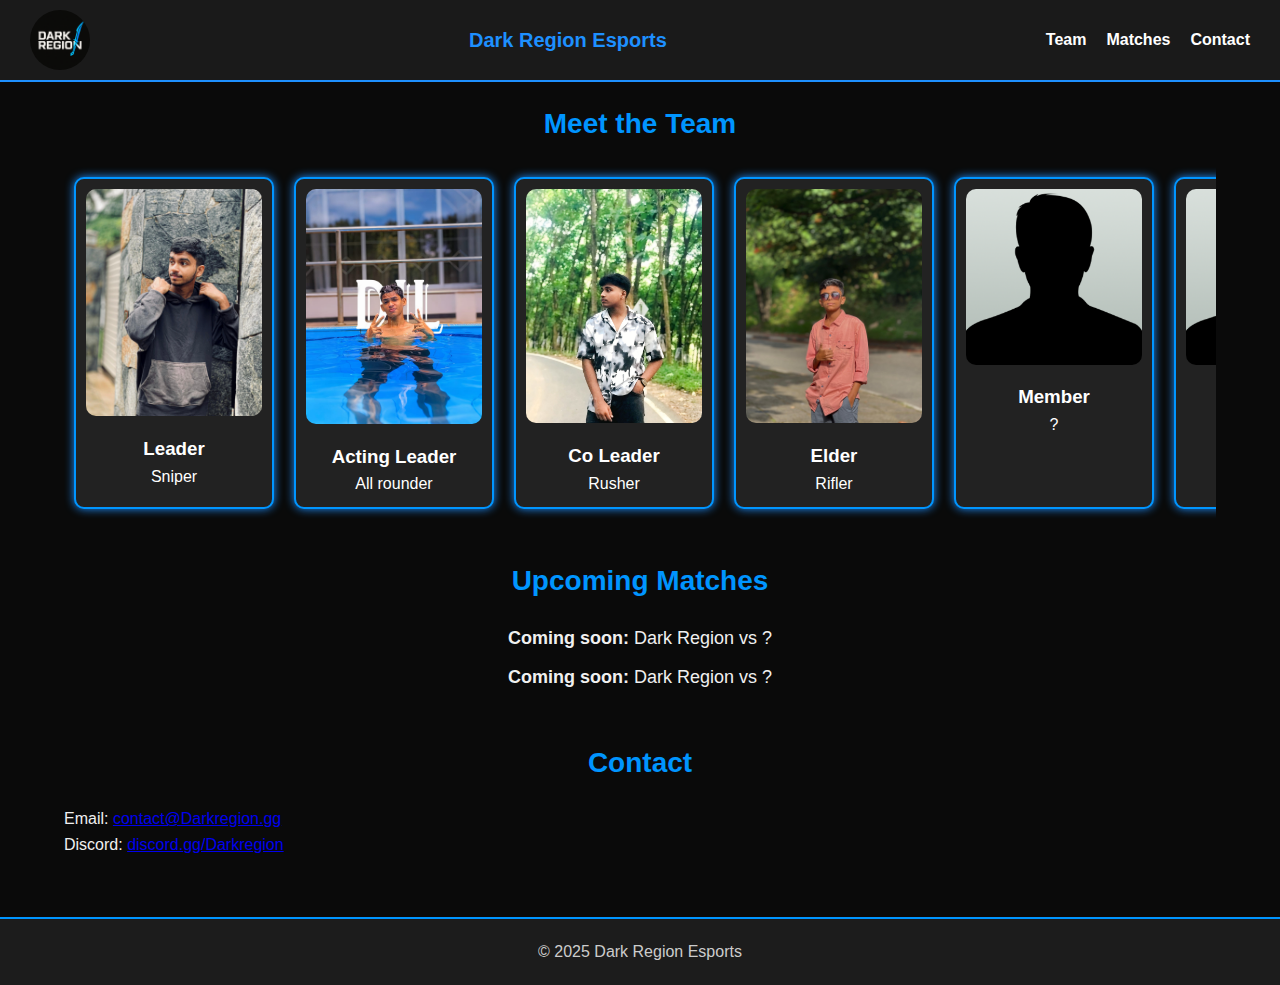
<file: index.html>
<!DOCTYPE html>
<html lang="en">
<head>
  <meta charset="UTF-8" />
  <meta name="viewport" content="width=device-width, initial-scale=1.0" />
  <title>Dark Region</title>
  <link rel="stylesheet" href="style.css" />
  <link rel="stylesheet" href="navbar.css" />
  <link href="https://cdn.jsdelivr.net/npm/bootstrap@5.3.7/dist/css/bootstrap.min.css" rel="stylesheet" integrity="sha384-LN+7fdVzj6u52u30Kp6M/trliBMCMKTyK833zpbD+pXdCLuTusPj697FH4R/5mcr" crossorigin="anonymous">
</head>
<body>
<!-- Navbar -->
<nav class="navbar">
    <div class="nav-left">
        <img src="logo.png" alt="Dark Region Logo">
    </div>
    <div class="nav-center">
        <h1>Dark Region Esports</h1>
    </div>
    <div class="nav-right" id="menu">
        <a href="#team">Team</a>
        <a href="#matches">Matches</a>
        <a href="#contact">Contact</a>
    </div>
    <div class="menu-toggle" id="menu-toggle">
        <div></div>
        <div></div>
        <div></div>
    </div>
</nav>

<div class="bg-black">

<section id="team" class="container">
  <h2>Meet the Team</h2>
  <div class="team-container" id="carousel">
    <a href="leader-profile.html" target="_blank" class="player">
      <img src="player1.jpeg" alt="Leader" />
      <h3>Leader</h3>
      <p>Sniper</p>
    </a>
    <a href="p2.html" target="_blank" class="player">
      <img src="player2.jpeg" alt="Acting Leader" />
      <h3>Acting Leader</h3>
      <p>All rounder</p>
    </a>
    <a href="co-leader-profile.html" target="_blank" class="player">
      <img src="player3.jpeg" alt="Co Leader" />
      <h3>Co Leader</h3>
      <p>Rusher</p>
    </a>
    <!-- You can add more members -->
      <a href="#" target="_blank" class="player">
      <img src="player4.jpeg" alt="Elder" />
      <h3>Elder</h3>
      <p>Rifler</p>
    </a>

          <a href="#" target="_blank" class="player">
      <img src="player10.png" alt="Co Leader" />
      <h3>Member</h3>
      <p>?</p>
    </a>

          <a href="#" target="_blank" class="player">
      <img src="player10.png" alt="Co Leader" />
      <h3>Member</h3>
      <p>?</p>
    </a>

          <a href="#" target="_blank" class="player">
      <img src="player10.png" alt="Co Leader" />
      <h3>Member</h3>
      <p>?</p>
    </a>

          <a href="#" target="_blank" class="player">
      <img src="player10.png" alt="Co Leader" />
      <h3>Member</h3>
      <p>?</p>
    </a>

          <a href="#" target="_blank" class="player">
      <img src="player10.png" alt="Co Leader" />
      <h3>Member</h3>
      <p>?</p>
    </a>

          <a href="#" target="_blank" class="player">
      <img src="player10.png" alt="Co Leader" />
      <h3>Member</h3>
      <p>?</p>
    </a>

          <a href="#" target="_blank" class="player">
      <img src="player10.png" alt="Co Leader" />
      <h3>Member</h3>
      <p>?</p>
    </a>
  </div>
</section>
</div>

<div class="p-3 mb-2 bg-secondary-subtle text-secondary-emphasis">
  <section id="matches" class="container">
    <h2>Upcoming Matches</h2>
    <ul class="match-list">
      <li><strong>Coming soon:</strong> Dark Region vs ?</li>
      <li><strong>Coming soon:</strong> Dark Region vs ?</li>
    </ul>
  </section>

  </div>

  <section id="contact" class="container">
    <h2>Contact</h2>
    <p>Email: <a href="mailto:contact@shadowstrike.gg">contact@Darkregion.gg</a></p>
    <p>Discord: <a href="#">discord.gg/Darkregion</a></p>
  </section>

  <footer>
    <p>&copy; 2025 Dark Region Esports</p>
  </footer>

  <script>
const carousel = document.getElementById('carousel');

// Drag to scroll (desktop)
let isDown = false;
let startX;
let scrollLeft;

carousel.addEventListener('mousedown', (e) => {
    isDown = true;
    startX = e.pageX - carousel.offsetLeft;
    scrollLeft = carousel.scrollLeft;
});
carousel.addEventListener('mouseleave', () => isDown = false);
carousel.addEventListener('mouseup', () => isDown = false);
carousel.addEventListener('mousemove', (e) => {
    if (!isDown) return;
    e.preventDefault();
    const x = e.pageX - carousel.offsetLeft;
    const walk = (x - startX) * 2;
    carousel.scrollLeft = scrollLeft - walk;
});

// Touch swipe (mobile)
let touchStartX = 0;
carousel.addEventListener('touchstart', (e) => {
    touchStartX = e.touches[0].clientX;
});
carousel.addEventListener('touchmove', (e) => {
    let touchMoveX = e.touches[0].clientX;
    carousel.scrollLeft -= (touchMoveX - touchStartX);
    touchStartX = touchMoveX;
});

</script>
<script src="https://cdn.jsdelivr.net/npm/bootstrap@5.3.7/dist/js/bootstrap.bundle.min.js" integrity="sha384-ndDqU0Gzau9qJ1lfW4pNLlhNTkCfHzAVBReH9diLvGRem5+R9g2FzA8ZGN954O5Q" crossorigin="anonymous"></script>

</body>
</html>
</file>
<file: style.css>
* {
  box-sizing: border-box;
  margin: 0;
  padding: 0;
}

body {
  font-family: 'Arial', sans-serif;
  background-color: #0a0a0a;
  color: #f0f0f0;
  line-height: 1.6;
}

.container {
  width: 90%;
  max-width: 1200px;
  margin: auto;
  padding: 20px 0;
}

header {
  background: #1c1c1c;
  padding: 20px 0;
  border-bottom: 2px solid #0095ff;
}

.header-content {
  display: flex;
  align-items: center;
  justify-content: space-between;
  flex-wrap: wrap;
}


header h1 {
  font-size: 28px;
  color: #0095ff;
}

section h2 {
  text-align: center;
  margin-bottom: 20px;
  font-size: 28px;
  color: #0095ff;
}

.players {
  display: flex;
  flex-wrap: wrap;
  justify-content: center;
  gap: 30px;
}

.player {
  background-color: #1e1e1e;
  border: 2px solid #0095ff;
  border-radius: 10px;
  padding: 20px;
  width: 220px;
  text-align: center;
  transition: transform 0.3s;
}

.player:hover {
  transform: scale(1.05);
}

.player img {
  width: 100%;
  border-radius: 10px;
  margin-bottom: 10px;
}

.match-list {
  list-style: none;
  padding-left: 0;
  font-size: 18px;
  text-align: center;
}

.match-list li {
  margin-bottom: 10px;
}

footer {
  text-align: center;
  padding: 20px;
  background: #1c1c1c;
  border-top: 2px solid #0095ff;
  color: #ccc;
  margin-top: 40px;
}

/* Responsive */
@media (max-width: 768px) {
  .header-content {
    flex-direction: column;
    align-items: center;
  }


  .players {
    flex-direction: column;
    align-items: center;
  }
}


/* Animations */
@keyframes fadeInUp {
  from {
    opacity: 0;
    transform: translateY(20px);
  }
  to {
    opacity: 1;
    transform: translateY(0);
  }
}

header,
section,
footer {
  animation: fadeInUp 1s ease-in-out;
}

.player {
  animation: fadeInUp 1s ease-in-out;
}



.player:hover {
  box-shadow: 0 0 15px #0095ff;
}

/* Horizontal scroll container */
.team-container {
    display: flex;
    overflow-x: auto;
    scroll-behavior: smooth;
    gap: 20px;
    padding: 10px;
    -webkit-overflow-scrolling: touch;
}

.team-container::-webkit-scrollbar {
    display: none; /* Hide scrollbar */
}

/* Player card */
.player {
    background: #222;
    border-radius: 10px;
    min-width: 200px;
    max-width: 200px;
    flex: 0 0 auto;
    box-shadow: 0 0 10px #1e90ff;
    text-align: center;
    padding: 10px;
    text-decoration: none;
    color: white;
    transition: transform 0.3s ease, box-shadow 0.3s ease;
}

.player img {
    width: 100%;
    border-radius: 10px;
}

.player:hover {
    transform: scale(1.05);
    box-shadow: 0 0 20px #1e90ff, 0 0 40px #1e90ff;
}
</file>
<file: navbar.css>
/* Navbar Styles */
.navbar {
    background: #1a1a1a;
    display: flex;
    align-items: center;
    justify-content: space-between;
    padding: 10px 30px;
    border-bottom: 2px solid #1e90ff;
    position: sticky;
    top: 0;
    z-index: 1000;
}

.nav-left {
    display: flex;
    align-items: center;
}

.nav-left img {
    width: 60px;
  height: 60px;
  border-radius: 50%;
}

.nav-center {
    flex: 1;
    text-align: center;
}

.nav-center h1 {
    color: #1e90ff;
    font-size: 20px;
    margin: 0;
}

.nav-right {
    display: flex;
    gap: 20px;
}

.nav-right a {
    color: white;
    text-decoration: none;
    font-weight: bold;
}

.nav-right a:hover {
    color: #1e90ff;
}

/* Mobile Menu */
.menu-toggle {
    display: none;
    flex-direction: column;
    cursor: pointer;
}

.menu-toggle div {
    width: 25px;
    height: 3px;
    background: white;
    margin: 4px 0;
}

/* Responsive */
@media (max-width: 768px) {
    .nav-right {
        display: none;
        flex-direction: column;
        background: #1a1a1a;
        position: absolute;
        top: 60px;
        right: 0;
        width: 200px;
        padding: 10px;
        border-left: 2px solid #1e90ff;
    }
    .nav-right.active {
        display: flex;
    }
    .menu-toggle {
        display: flex;
    }
}

.logo {
  width: 60px;
  height: 60px;
  border-radius: 50%;
}
</file>
